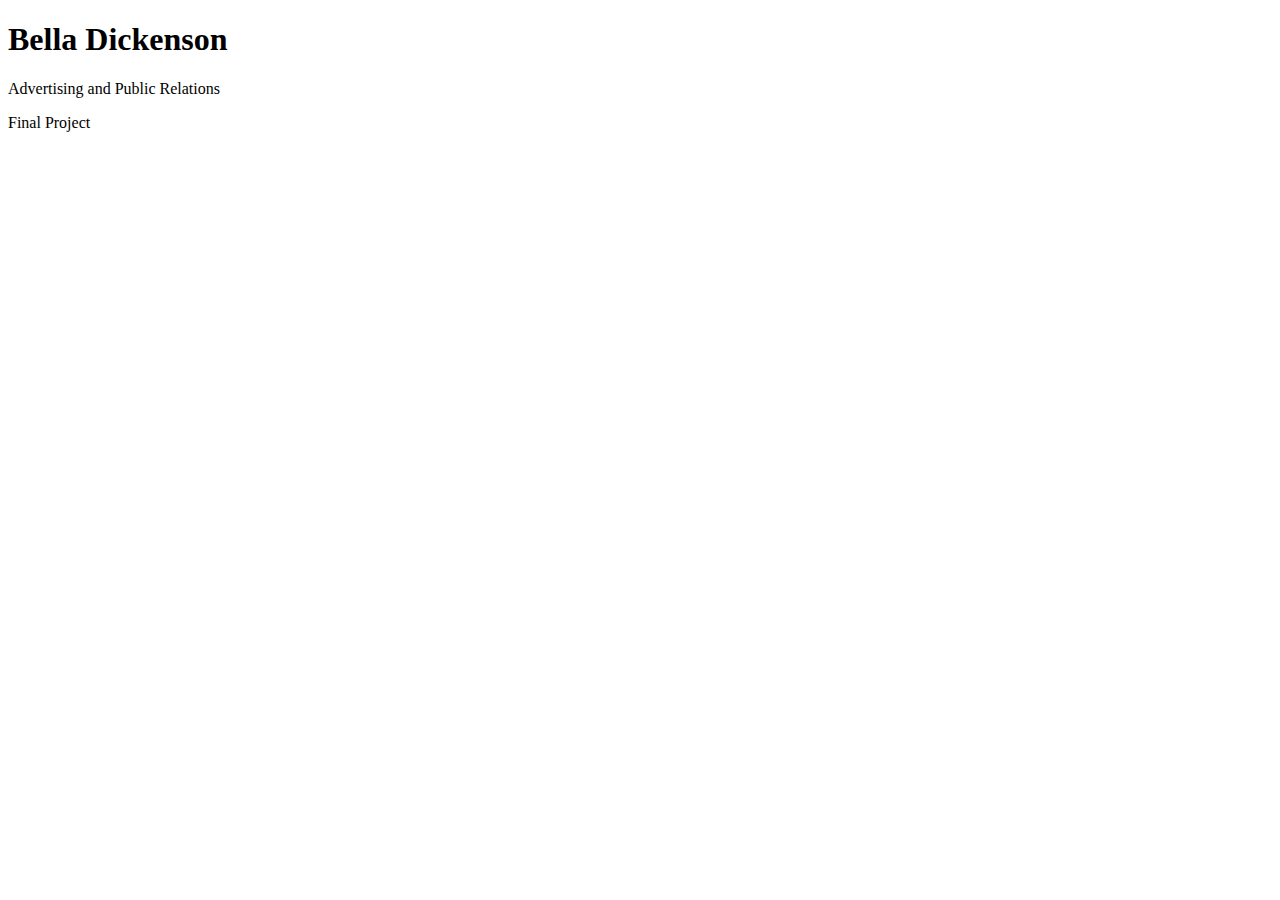
<file: index.html>
<!doctype html>
<html lang="en">
<head>
    <meta charset="UTF-8">
    <title>ADPR 458 2022 FINAL</title>
</head>
<body>

    <h1>Bella Dickenson</h1>
    <p>Advertising and Public Relations</p>
    <p>Final Project</p>
</body>
</html>
</file>
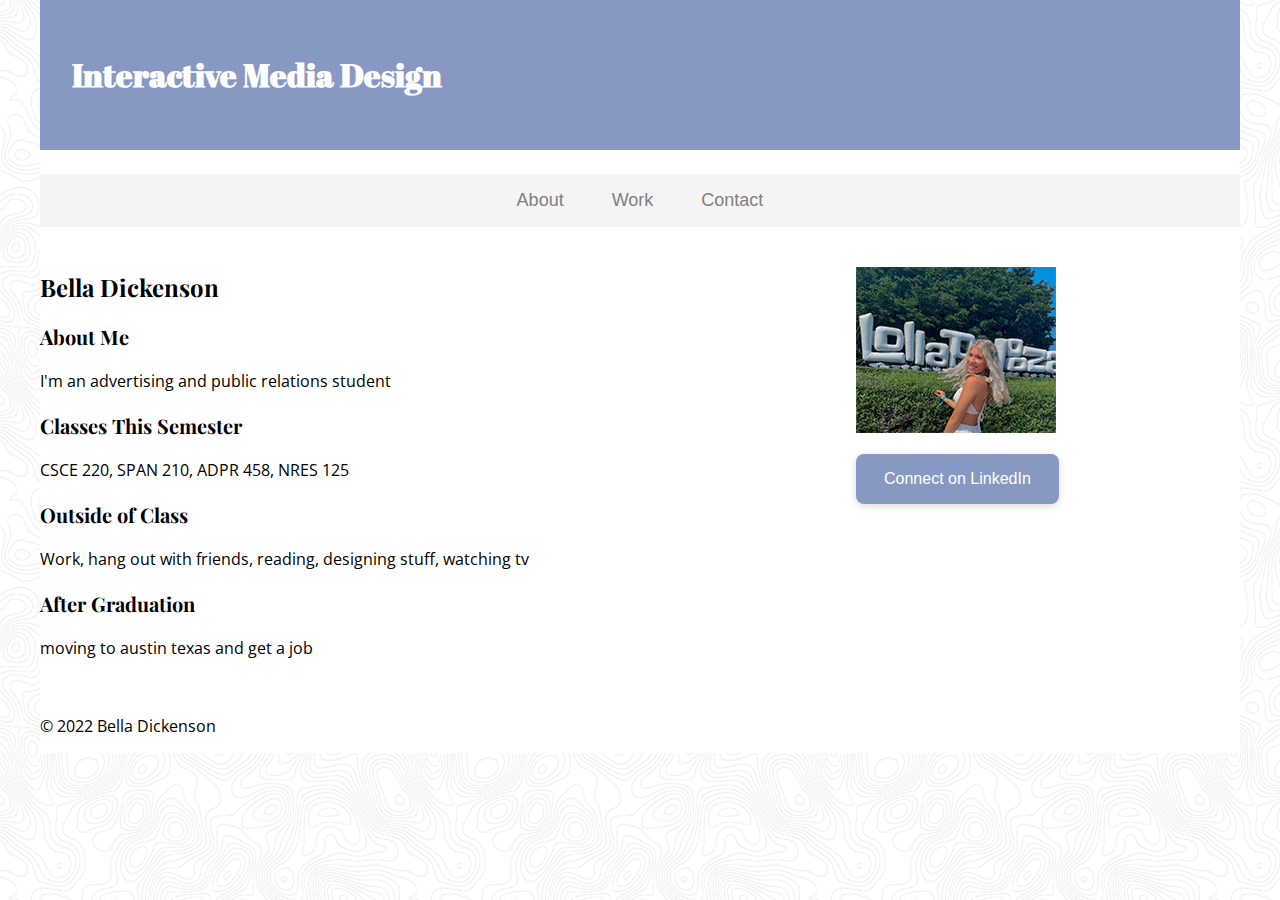
<file: assignments/index.html>
<!doctype html>
<html lang="en">
<head>
    <meta charset="UTF-8">
    <title>Bella Dickenson</title>
    <link rel="stylesheet" href="css/style.css">
    <link rel="preconnect" href="https://fonts.googleapis.com">
    <link rel="preconnect" href="https://fonts.gstatic.com" crossorigin>
    <link href="https://fonts.googleapis.com/css2?family=Abril+Fatface&family=Open+Sans:wght@400;700&family=Playfair+Display&display=swap" rel="stylesheet">
</head>
<body>
<div class="container">

  <header>
    <h1>Interactive Media Design</h1>
  </header>

  <nav>
    <ul>
      <li><a href="index.html">About</a></li>
      <li><a href="work.html">Work</a></li>
      <li><a href="contact.html">Contact</a></li>
    </ul>
  </nav>

  <section class="col-span-8">
    <h2>Bella Dickenson</h2>
    <h3>About Me</h3>
    <p>I'm an advertising and public relations student</p>
    <h3>Classes This Semester</h3>
    <p>CSCE 220, SPAN 210, ADPR 458, NRES 125</p>
    <h3>Outside of Class</h3>
    <p>Work, hang out with friends, reading, designing stuff, watching tv</p>
    <h3>After Graduation</h3>
    <p>moving to austin texas and get a job</p>
  </section>

  <aside class="col-span-4">
    <p><img src="/assignments/images/me.png" alt="Bella Dickenson"></p>
    <a href="https://www.linkedin.com/in/belladickenson/" target="_blank" class="button">Connect on LinkedIn</a>
  </aside>

  <footer>
    <p>&copy; 2022 Bella Dickenson</p>
  </footer>

</div> <!--white container-->
</body>
</html>
</file>
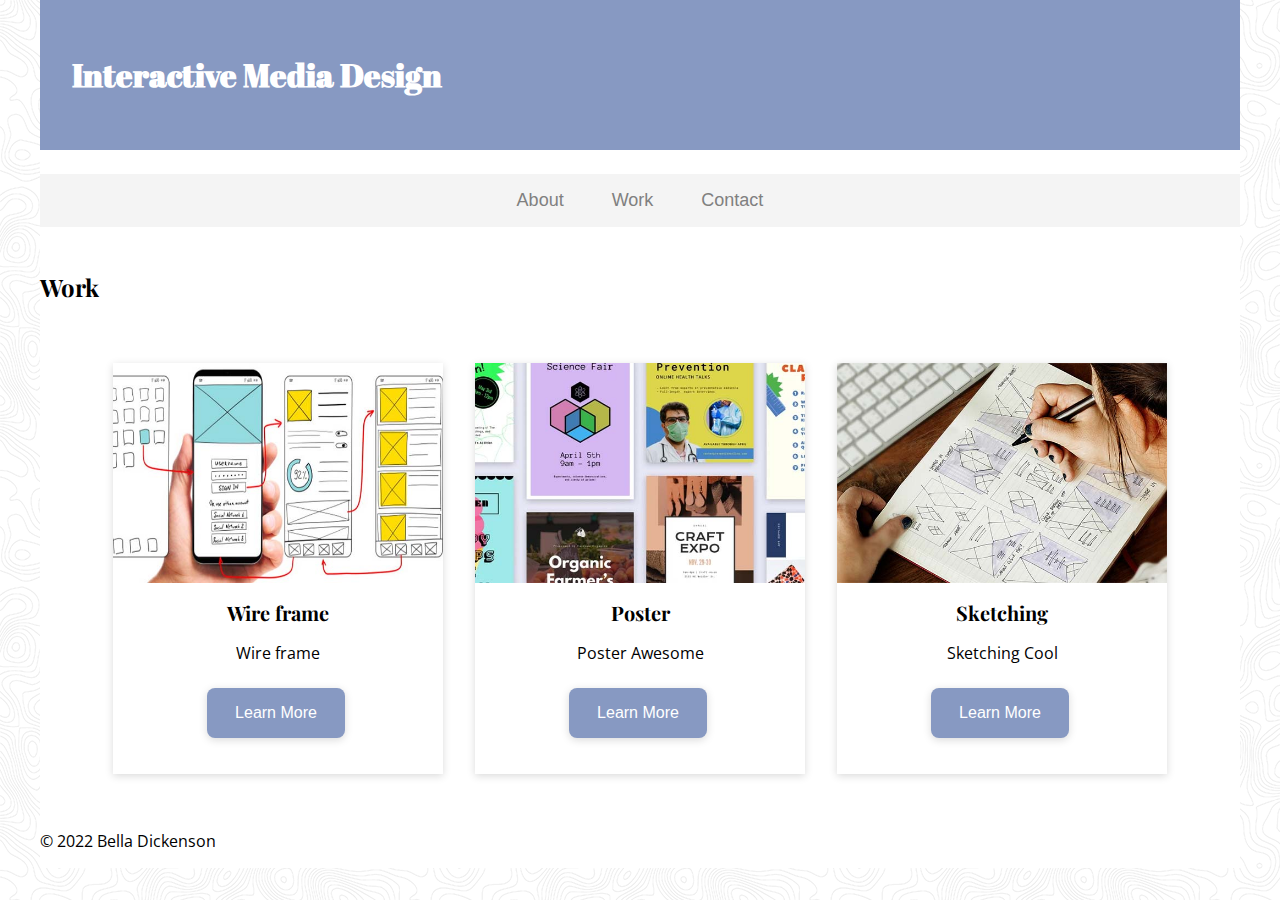
<file: assignments/work.html>
<!doctype html>
<html lang="en">
<head>
    <meta charset="UTF-8">
    <title>Bella Dickenson</title>
    <link rel="stylesheet" href="css/style.css">
    <link rel="preconnect" href="https://fonts.googleapis.com">
    <link rel="preconnect" href="https://fonts.gstatic.com" crossorigin>
    <link href="https://fonts.googleapis.com/css2?family=Abril+Fatface&family=Open+Sans:wght@400;700&family=Playfair+Display&display=swap" rel="stylesheet">
</head>
<body>
<div class="container">

  <header>
    <h1>Interactive Media Design</h1>
  </header>

  <nav>
    <ul>
      <li><a href="index.html">About</a></li>
      <li><a href="work.html">Work</a></li>
      <li><a href="contact.html">Contact</a></li>
    </ul>
  </nav>

  <section>
    <h2>Work</h2>
  </section>

  <section class="work-section">
    <div class="card">
      <img src="/assignments/images/Work_wire.jpg" alt="Wire frame">
      <h3 class="card-title">Wire frame</h3>
      <p class="card-text">Wire frame</p>
      <a href="#" class="button">Learn More</a>
    </div>

    <div class="card">
      <img src="/assignments/images/Work_poster.jpg" alt="Poster">
      <h3 class="card-title">Poster</h3>
      <p class="card-text">Poster Awesome</p>
      <a href="#" class="button">Learn More</a>
    </div>

    <div class="card">
      <img src="/assignments/images/Work_Sketch.jpg" alt="Sketching">
      <h3 class="card-title">Sketching</h3>
      <p class="card-text">Sketching Cool</p>
      <a href="#" class="button">Learn More</a>
    </div>
  </section>

  


  <footer>
    <p>&copy; 2022 Bella Dickenson</p>
  </footer>

</div> <!--white container-->
</body>
</html>
</file>
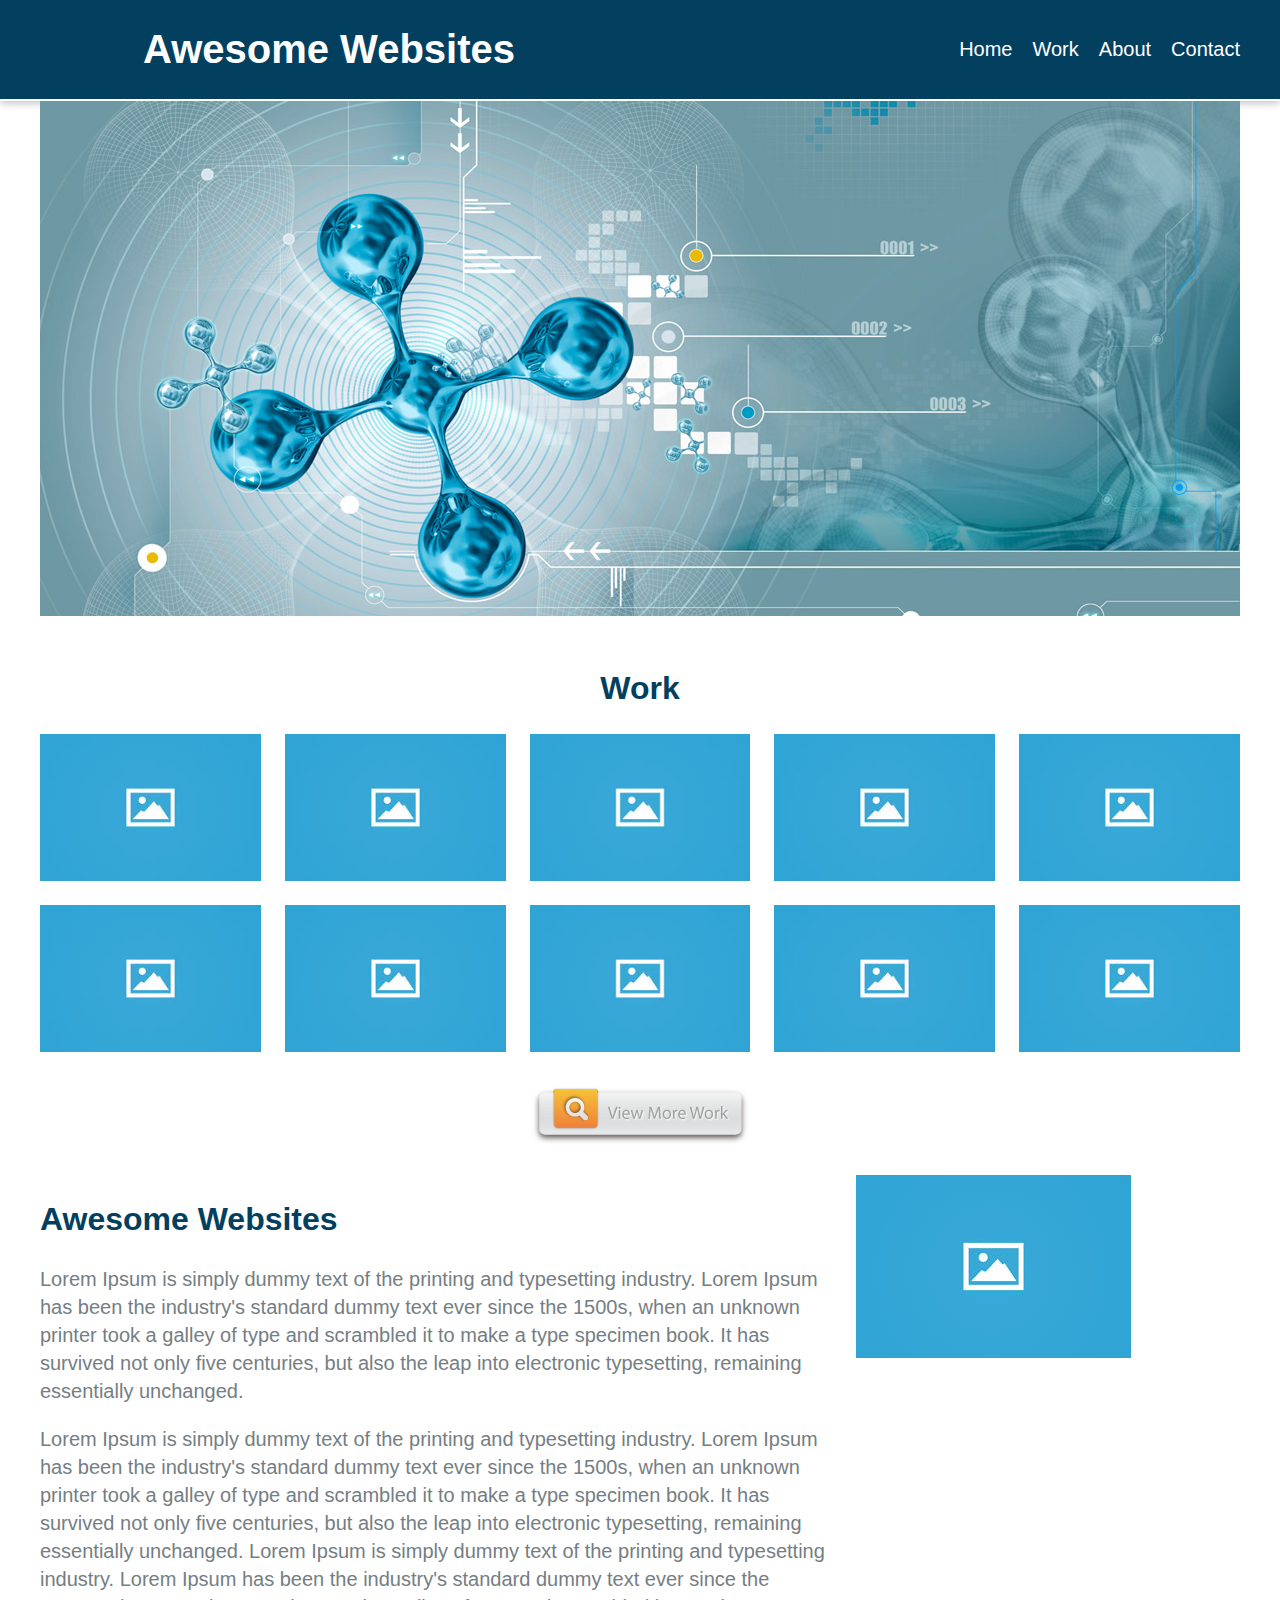
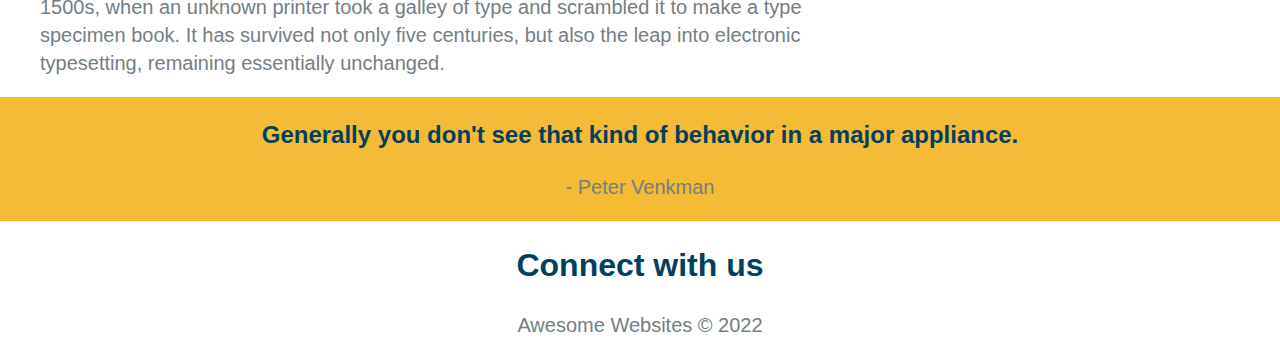
<file: assignments/classTemplate/class_template.html>
<!doctype html>
<html lang="en">
<head>
    <meta charset="UTF-8">
    <title>Page Template Title</title>
    
    <!--SEO -->
    <meta name="description" content="">
            
    <!--Icons -->
        <!-- Make iOS icon 180x180 PNG -->
        <link rel="apple-touch-icon" href="#">
        <!-- Make Shortcut icon 32x32 PNG -->
        <link rel="shortcut icon" href="#">
        
    <!-- Needed for RWD -->
        <meta name="viewport" content="width=device-width, initial-scale=1">
        
    <!-- Styles -->
        <link href="css/inclass.css" rel="stylesheet">
        
    <!-- jQuery Scripts -->
        <script src="https://ajax.googleapis.com/ajax/libs/jquery/1.12.4/jquery.min.js"></script>
        <script>
            $(document).ready(function(){
            
                });
        </script>
</head>

<body>   
    <header class="primary-color container-lg">
        <section class="site-id">
            <h1>Awesome Websites</h1>
        </section>
        <!-- Navigation -->
        <nav class="menu">
            <ul>
                <li><a href="#">Home</a></li>
                <li><a href="#">Work</a></li>
                <li><a href="#">About</a></li>
                <li><a href="#">Contact</a></li>
            </ul>
        </nav>
    </header>
<div class="container">
    <!-- Hero Image -->
    <section>
        <img src="images/promoGraphic.jpg" alt="Awesome Website Hero Promo Graphic">
    </section> 

    <!-- Work -->
    <section class="text-center">
            <h2>Work</h2>
        <div class="portfolio">
            <img src="images/thumb.jpg" alt="Project 1">
            <img src="images/thumb.jpg" alt="Project 1">
            <img src="images/thumb.jpg" alt="Project 1">
            <img src="images/thumb.jpg" alt="Project 1">
            <img src="images/thumb.jpg" alt="Project 1">
            <img src="images/thumb.jpg" alt="Project 1">
            <img src="images/thumb.jpg" alt="Project 1">
            <img src="images/thumb.jpg" alt="Project 1">
            <img src="images/thumb.jpg" alt="Project 1">
            <img src="images/thumb.jpg" alt="Project 1">
        </div>
            <img src="images/button.png" alt="View More Work">
    </section>
    <!-- Content -->
    <section class="company">
        <h2>Awesome Websites</h2>
         
        <p>Lorem Ipsum is simply dummy text of the printing and typesetting industry. Lorem Ipsum has been the industry's standard dummy text ever since the 1500s, when an unknown printer took a galley of type and scrambled it to make a type specimen book. It has survived not only five centuries, but also the leap into electronic typesetting, remaining essentially unchanged.</p>
        
        <p>Lorem Ipsum is simply dummy text of the printing and typesetting industry. Lorem Ipsum has been the industry's standard dummy text ever since the 1500s, when an unknown printer took a galley of type and scrambled it to make a type specimen book. It has survived not only five centuries, but also the leap into electronic typesetting, remaining essentially unchanged. Lorem Ipsum is simply dummy text of the printing and typesetting industry. Lorem Ipsum has been the industry's standard dummy text ever since the 1500s, when an unknown printer took a galley of type and scrambled it to make a type specimen book. It has survived not only five centuries, but also the leap into electronic typesetting, remaining essentially unchanged.</p>
    </section>

    <aside class="company-image">
        <img src="images/thumb.jpg" alt="Company Thumbnail">
    </aside>
</div><!--close container --> 
    <!-- Quote -->
    <div class="highlight-color container-lg">
        <section class="text-center quote">
            <h3>Generally you don't see that kind of behavior in a major appliance.</h3>
            <p>- Peter Venkman</p>
        </section>
    </div>
    
    <!-- Footer  -->
    <footer class="text-center">
        <h2>Connect with us</h2>
        <p>Awesome Websites &copy; 2022</p>
    </footer>

</body>
</html>
</file>
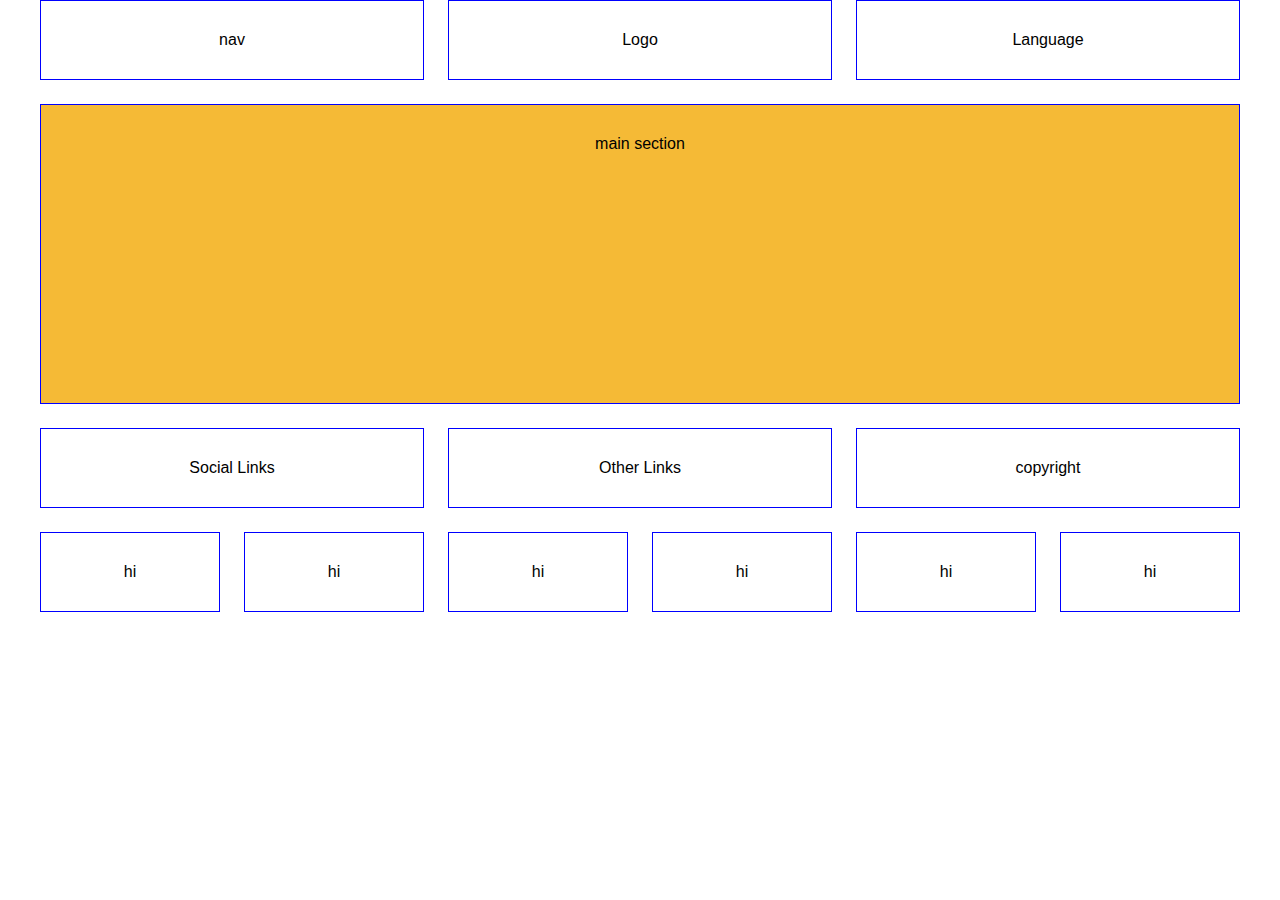
<file: assignments/classTemplate/gridpractice.html>
<!doctype html>
<html lang="en">
<head>
    <meta charset="UTF-8">
    <title>Practice</title>
        <meta name="viewport" content="width=device-width, initial-scale=1">
        <link href="css/grid.css" rel="stylesheet">

</head>

<body>   
<div class="container">


        <nav class="col-span-4">nav</nav>
        <section class="col-span-4">Logo</section>
        <section class="col-span-4">Language</section>


    <section class="main">
        main section
    </section>


    <section class="col-span-4">Social Links</section>
    <section class="col-span-4">Other Links</section>
    <section class="col-span-4">copyright</section>


    <section class="col-span-2">hi</section>
    <section class="col-span-2">hi</section>
    <section class="col-span-2">hi</section>
    <section class="col-span-2">hi</section>
    <section class="col-span-2">hi</section>
    <section class="col-span-2">hi</section>


</div>
</body>
</html>
</file>
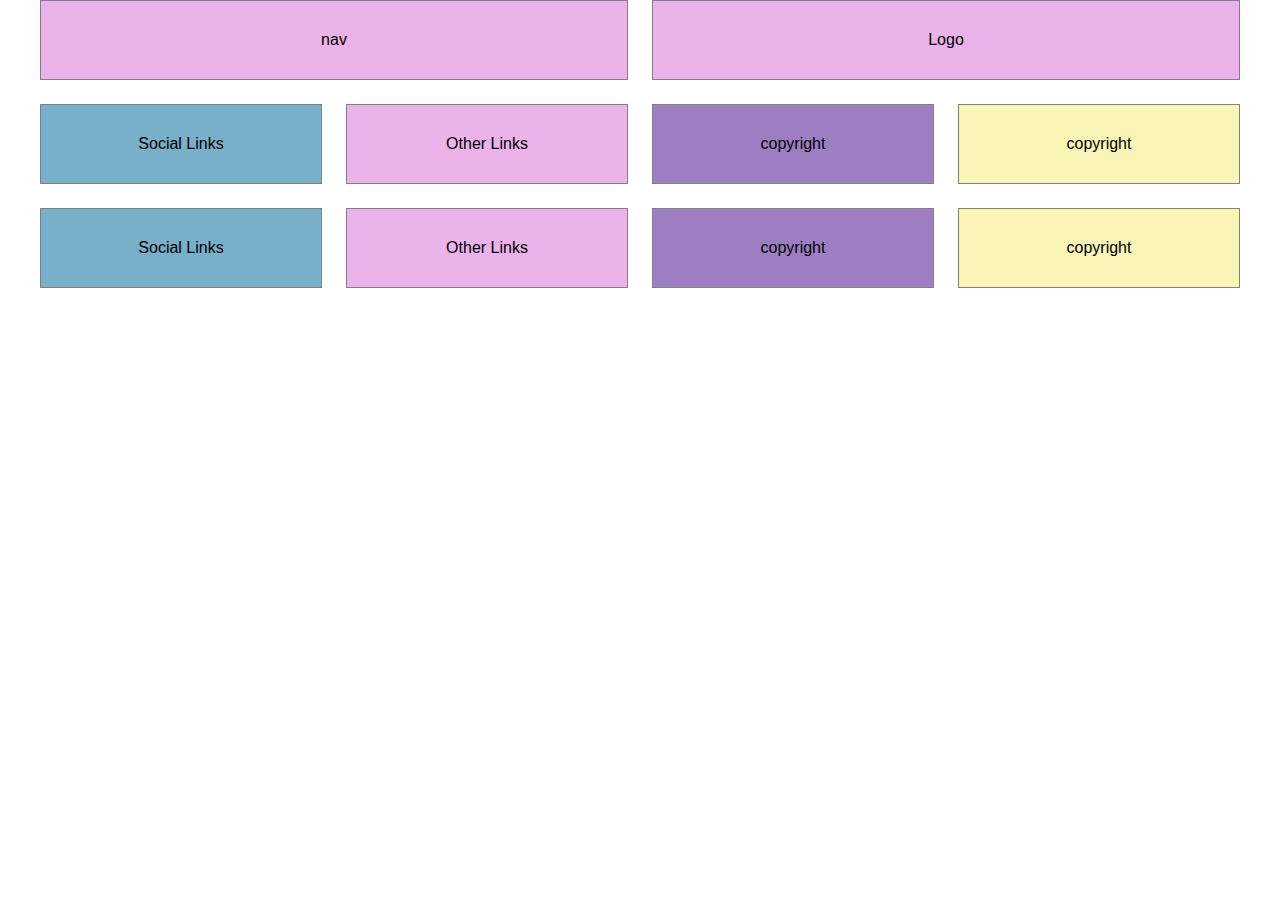
<file: assignments/classTemplate/gridpractice2.html>
<!doctype html>
<html lang="en">
<head>
    <meta charset="UTF-8">
    <title>Practice</title>


        <meta name="viewport" content="width=device-width, initial-scale=1">
        <link href="css/grid2.css" rel="stylesheet">

</head>

<body>   
<div class="container">


    <nav class="pink col-span-6">nav</nav>
    <section class="pink col-span-6">Logo</section>



<section class="blue col-span-3">Social Links</section>
<section class="pink col-span-3">Other Links</section>
<section class="purple col-span-3">copyright</section>
<section class="yellow col-span-3">copyright</section>

<section class="blue col-span-3">Social Links</section>
<section class="pink col-span-3">Other Links</section>
<section class="purple col-span-3">copyright</section>
<section class="yellow col-span-3">copyright</section>

    <footer>

    </footer>

</div>
</body>
</html>
</file>
<file: assignments/css/style.css>
* {
  box-sizing:border-box;
}
body {
    margin: 0;
    font-family: sans-serif;
    background-image: url("../images/topography.png");
    }
header {
    background-color:#8799c2;
    color:white;
    padding: 2rem;
}
  h1 {
    font-size: 2rem;
    font-family: 'Abril Fatface', cursive;
  }
  h2 {
    font-size: 1.5em;
    font-family: 'Playfair Display', serif;
  }
  h3 {
    font-size: 1.25em;
    font-family: 'Playfair Display', serif;
  }
  img {
    max-width: 100%;
  }
  p {
    font-family: 'Open Sans', sans-serif;
  }
 
  a:link, a:visited {
    color:#8799c2;
    text-decoration: none;
  }
  a:hover {
    color:#6c7da3;
    text-decoration: underline;
  }
  /*   links  */
  .socials i {
    text-decoration:none;
    color:#8799c2;
    font-size:2em;
    padding:7px;
  }
  .socials {
    display:flex;
    flex-direction: row;
    flex-wrap: nowrap;
    list-style: none;
  }

  /*   layout  */
.container {
    background-color:white;
    display: grid;
    gap: 1.5rem;
    grid-template-columns: repeat(12, 1fr);
    margin: 0 auto;
    width: min(95%, 75rem);
  }
.container > * {
  grid-column: span 12;
}

/*  navigation  */
nav {
  background-color:#F4F4F4;
  padding: 0 1rem;
  display:flex;
  justify-content: center;
  position: sticky;
  top: 0;
}
nav ul {
  margin: 0;
  padding: 0;
  list-style: none;
  display: flex;
  flex-flow: row wrap;
}
nav li {
  margin: 0 0.5rem;
}
nav a:link, nav a:visited {
  color:grey;
  text-decoration: none;
  font-size: 1.125rem;
  padding: 1rem;
  display:block;
  transition: ease-in-out 150ms;
}
nav a:hover {
  background-color:#8799c2;
  color: white;
}

/*  components  */
.button:link, .button:visited{
  color:white;
  background-color:#8799c2;
  text-align: center;
  text-decoration: none;
  padding: 1rem 1.75rem;
  border-radius: .5rem;
  box-shadow: 0 .125rem .5rem rgba(0, 0, 0, .15);
  display:inline-block;
  margin: 0 .25rem .25rem 0;
  transition: background-color 0.5s ease;
}
.button:hover{
  background-color:#6c7da3;
}

.card {
  text-align:center;
  margin: 1rem;
  padding-bottom: 2rem;
  box-shadow: 0 .125rem .5rem rgba(0, 0, 0, .15);
}
.card-title {
  margin: 0.75rem 0 0 0;
  padding: 0 2rem 0.5rem;
}
.card-text {
  margin: 0.5rem 0 1rem 0;
  padding: 0 2rem 0.5rem;
}
/*  desktop layout  */
@media screen and (min-width: 40rem) {
  .col-span-8 {
    grid-column: span 8;
  }
  .col-span-4 {
    grid-column: span 4;
  }
  .work-section{
    display:flex;
    justify-content: center;
    flex-flow: row wrap;
  }
  .card {
    flex-basis: 27.5%;
  }
}
</file>
<file: assignments/classTemplate/css/inclass.css>
:root {
    --primary-color: #033f5f;
    --second-color: #007CBC;
    --nuetral-grey:#747e83;
    --nuetral-light: #ffffff;
    --highlight-color: #f5ba36;
}
* {
    box-sizing:border-box;
    font-family: sans-serif;
}
body {
    margin: 0;
}
h1{
    font-size:2.5rem;
    color: var(--nuetral-light);
}
h2{
    font-size:2rem;
    color: var(--primary-color);
}
h3{
    font-size:1.5rem;
    color: var(--primary-color);
}
p, ul, ol {
    font-size:1.25rem;
    line-height: 1.75rem;
    color: var(--nuetral-grey);
}
img {
    max-width:100%;
}

header{
    width:100%;
    display:inline-flex;
    align-items: center;
    padding:0 30px;
    text-align:center;
    border-bottom:white 2px solid;
    box-shadow: 0 .125rem .5rem rgba(0, 0, 0, .25);
}

.menu ul {
    display:inline-flex;
    list-style:none;
}
.menu ul li a {
    color:white;
    text-decoration: none;
    padding:0 10px;
}

/*       layout         */
.container {
    width: min(95%, 75rem);
    margin: 0 auto;
    display:grid;
    gap: 1.5rem;
    grid-template-columns: repeat(12,1fr);
}
.container > * {
    grid-column: span 12;
}

.container-lg {
    width: min(100%, 100rem);
    margin: 0 auto;
    display:grid;
    gap: 1.5rem;
    grid-template-columns: repeat(12,1fr);
}
.container-lg > * {
    grid-column: span 12;
}
.portfolio {
    display:grid;
    gap: 0.5rem;
    grid-template-columns: repeat(3,1fr);
    padding-bottom:2rem;
}

.primary-color {
    background-color: var(--primary-color);
}
.highlight-color {
    background-color: var(--highlight-color);
}
.text-center {
    text-align:center;
}

/*       Desktop Layout         */
@media screen and (min-width: 40rem){
    .site-id {
        grid-column: 1 / span 6;
    }
    .menu {
        grid-column: 7 / span 6;
    }
    .company {
        grid-column: 1 / span 8;
    }
    .company-image {
        grid-column: 9 / span 4;
    }
    .portfolio {
        display:grid;
        gap: 1.5rem;
        grid-template-columns: repeat(5,1fr);
    }
    .menu ul {
        float:right;
    }
}
</file>
<file: assignments/classTemplate/css/grid.css>
:root {
    --primary-color: #033f5f;
    --second-color: #007CBC;
    --nuetral-grey:#747e83;
    --nuetral-light: #ffffff;
    --highlight-color: #f5ba36;
}
* {
    box-sizing:border-box;
    font-family: sans-serif;
}
body {
    margin: 0;
}
h1{
    font-size:2.5rem;
    color: var(--nuetral-light);
}
h2{
    font-size:2rem;
    color: var(--primary-color);
}
h3{
    font-size:1.5rem;
    color: var(--primary-color);
}
p, ul, ol {
    font-size:1.25rem;
    line-height: 1.75rem;
    color: var(--nuetral-grey);
}
img {
    max-width:100%;
}

/*       layout         */
.container {
    width: min(95%, 75rem);
    margin: 0 auto;
    display:grid;
    gap: 1.5rem;
    grid-template-columns: repeat(12,1fr);
}
.container > * {
    grid-column: span 12;
    text-align:center;
}
 /* header{
    width:100%;
    background-color:#007CBC;
    grid-column: 1;
}
footer{
    width:100%;
    background-color:#007CBC;
    display:inline-flex;
    flex-direction: row;
    flex-wrap: nowrap;
    justify-content: space-between;
} */
.main {
    grid-column: span 12;
    background-color:#f5ba36;
    height:300px;
} 
section,nav {
    border:1px solid blue;
    padding:30px;
}

/*       Desktop Layout       */
@media screen and (min-width: 40rem){

    .col-span-2 {
        grid-column: span 2;
    }
    .col-span-4 {
        grid-column: span 4;
    }
    .col-span-1 {
        grid-column: span 1;
    }
    footer {
        grid-column: 1 / span 12;
    }
    .menu {
        grid-column: 7 / span 6;
    }
    .company {
        grid-column: 1 / span 8;
    }
    .company-image {
        grid-column: 9 / span 4;
    }
}
</file>
<file: assignments/classTemplate/css/grid2.css>
:root {
    --primary-color: #033f5f;
    --second-color: #007CBC;
    --nuetral-grey:#747e83;
    --nuetral-light: #ffffff;
    --highlight-color: #f5ba36;
}
* {
    box-sizing:border-box;
    font-family: sans-serif;
}
body {
    margin: 0;
}
h1{
    font-size:2.5rem;
    color: var(--nuetral-light);
}
h2{
    font-size:2rem;
    color: var(--primary-color);
}
h3{
    font-size:1.5rem;
    color: var(--primary-color);
}
p, ul, ol {
    font-size:1.25rem;
    line-height: 1.75rem;
    color: var(--nuetral-grey);
}
img {
    max-width:100%;
}

/*       layout         */
.container {
    width: min(95%, 75rem);
    margin: 0 auto;
    display:grid;
    gap: 1.5rem;
    grid-template-columns: repeat(12,1fr);
}
.container > * {
    grid-column: span 12;
    text-align:center;
}

.main {
    grid-column: span 12;
    background-color:#f5ba36;
    height:300px;
} 
section,nav {
    border:1px solid grey;
    padding:30px;
}
.blue {
    background-color:rgb(120, 175, 201);
}
.pink {
    background-color:rgb(236, 179, 234);
}
.purple {
    background-color:rgb(158, 126, 194);
}
.yellow {
    background-color:rgb(250, 245, 182);
}

/*       Desktop Layout       */
@media screen and (min-width: 40rem){

    .col-span-1 {
        grid-column: span 1;
    }
    .col-span-2 {
        grid-column: span 2;
    }
    .col-span-3 {
        grid-column: span 3;
    }
    .col-span-4 {
        grid-column: span 4;
    }
    .col-span-5 {
        grid-column: span 5;
    }
    .col-span-6 {
        grid-column: span 6;
    }
    
    
    footer {
        grid-column: 1 / span 12;
    }
    .menu {
        grid-column: 7 / span 6;
    }
    .company {
        grid-column: 1 / span 8;
    }
    .company-image {
        grid-column: 9 / span 4;
    }
}
</file>
